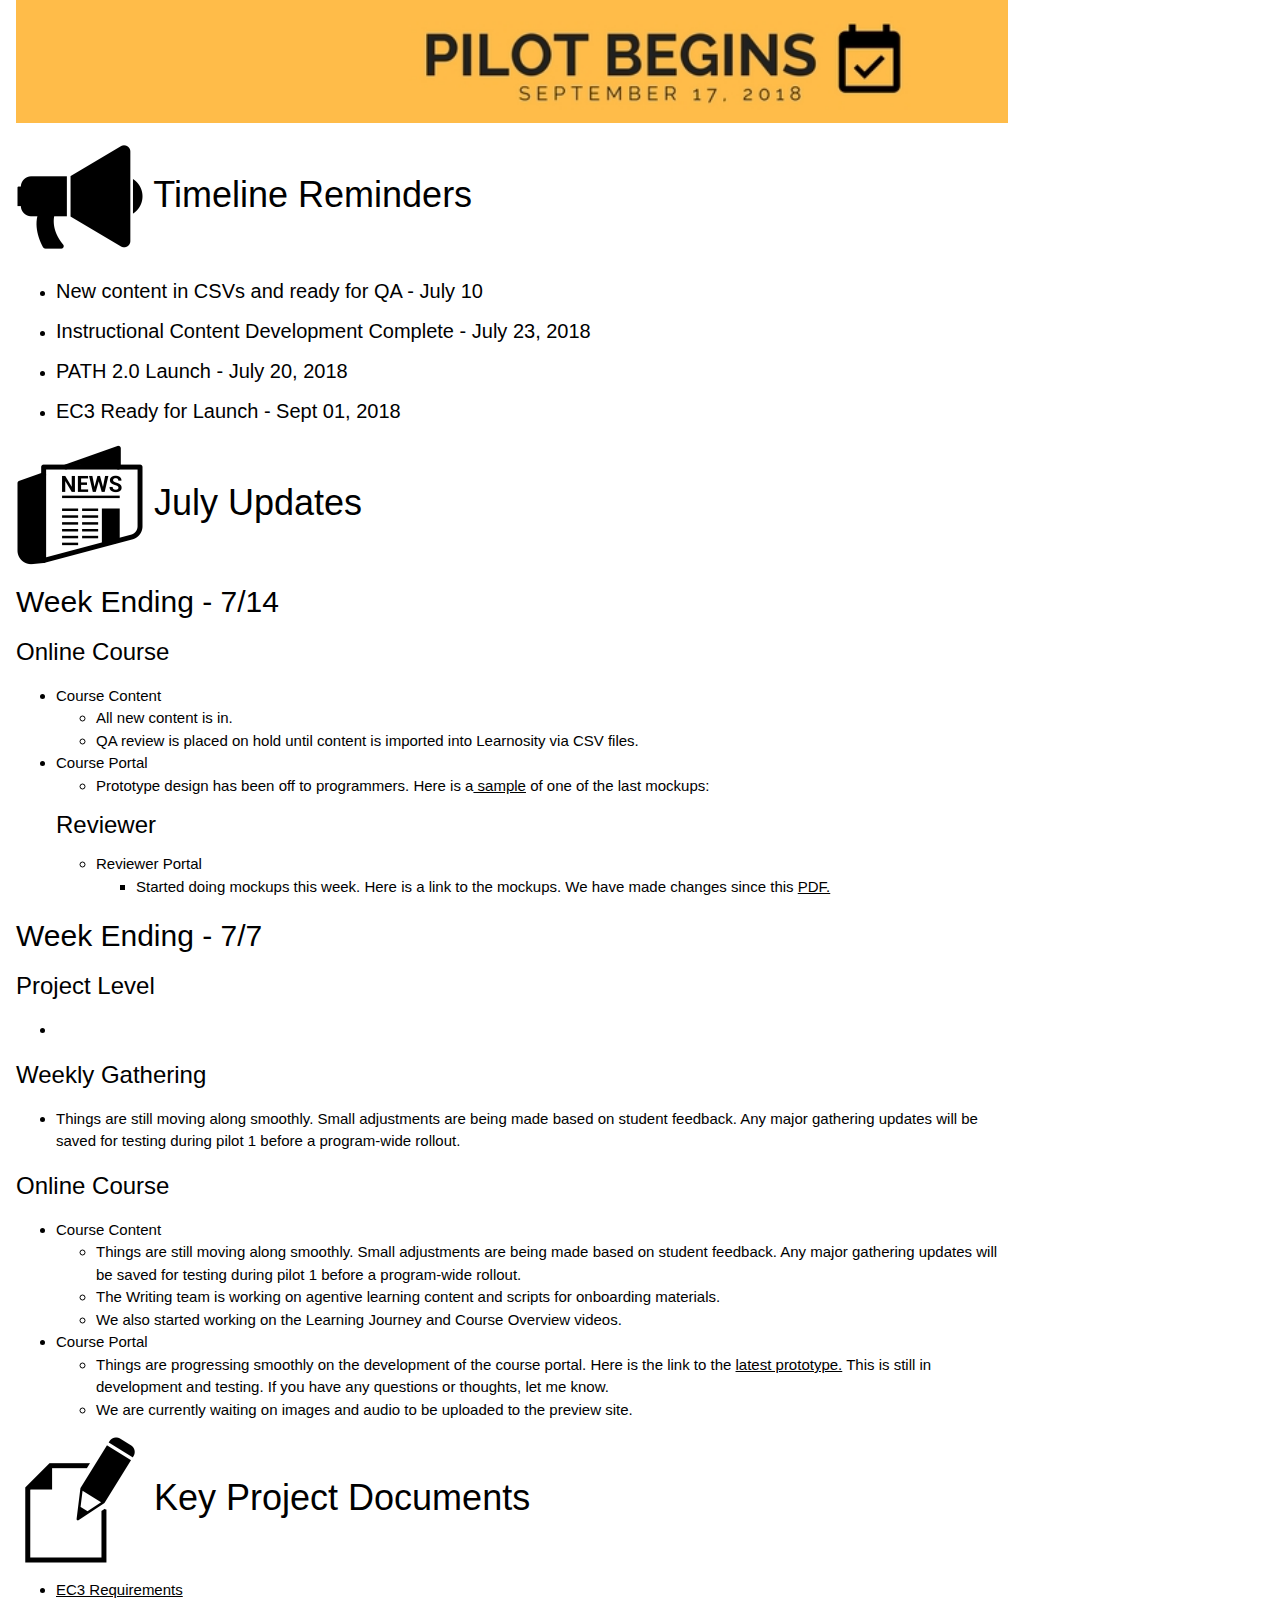
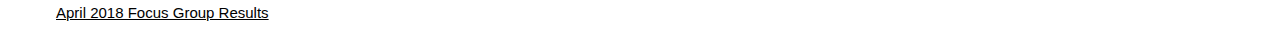
<file: index.html>
<!DOCTYPE html>
<html lang="en">
<head>
  
  <title>EnglishConnect 3 Status Page</title>
  <meta name="viewport" content="width=device-width, initial-scale=1">
  <!-- css -->
  <link rel="stylesheet" href="css/w3.css">
  <!-- <link href="css/skeleton.css" rel="stylesheet">
  <link href="css/normalize.css" rel="stylesheet"> -->
  
  
    </head>
    <body >
    <div class="w3-container" style="width:80%">
        <nav></nav>  
    <!--<section>
     <img src="images/timeline.png" style="width:100%"> 
     <h1>&nbsp;</h1>  
    </section> -->
    <section>
            <article>
                    <img src="images/pilotlaunchbanner.jpg" style="width:100%">    
                   </article>
    </section>
    <section>    
            <h1><img src="images/deadlines.png">&Tab;Timeline Reminders</h1>
            <article>
                <ul>
                        <li><h4>New content in CSVs and ready for QA - July 10</h4></li>
                        <li><h4>Instructional Content Development Complete - July 23, 2018</h4></li>
                    <li><h4>PATH 2.0 Launch - July 20, 2018</h4></li>
                    <li><h4>EC3 Ready for Launch - Sept 01, 2018</h4></li>
                </ul>
            </article>
            </section>
    <section>    
        <h1><img src="images/update.png">&Tab;July Updates</h1>
        <article>
            <!--class="w3-card-4 w3-container"-->
            <h2>Week Ending - 7/14</h2>
           
    <h3>Online Course</h3>
    <ul>
    <li>Course Content</li>
    <ul>
    <li>All new content is in.</li>
    <li>QA review is placed on hold until content is imported into Learnosity via CSV files.</li>
    </ul>
        <li>Course Portal</li>
        <ul>
        <li>Prototype design has been off to programmers.  Here is a<a href="https://ldschurch.invisionapp.com/share/7XMCBOIP8MJ" target="blank"> sample</a> of one of the last mockups: 

            </li>
        </ul>
        <h3>Reviewer</h3>
        <ul>
            <li>Reviewer Portal</li>
            <ul>
                <li>Started doing mockups this week. Here is a link to the mockups.  We have made changes since this <a href="reviewerPortalV1.pdf"> PDF.</a></li>
            </ul>
        </ul>
    
        </article>    
       
        <article>
                <!--class="w3-card-4 w3-container"-->
                <h2>Week Ending - 7/7</h2>
                <h3>Project Level</h3>
                <ul>
                    <li><Consolidated sprint structure across teams working on content to focus efforts. We are now working on a Wednesday to Tuesday COB schedule.</li>
                    
            </ul>
                
                <h3>Weekly Gathering</h3>
        <ul>
        <li>Things are still moving along smoothly. Small adjustments are being made based on student feedback.  Any major gathering updates will be saved for testing during pilot 1 before a program-wide rollout.</li>
        
        </ul>
        <h3>Online Course</h3>
        <ul>
        <li>Course Content</li>
        <ul>
        <li>Things are still moving along smoothly. Small adjustments are being made based on student feedback.  Any major gathering updates will be saved for testing during pilot 1 before a program-wide rollout.</li>
        <li>The Writing team is working on agentive learning content and scripts for onboarding materials.</li>
        <li>We also started working on the Learning Journey and Course Overview videos.</li>
        </ul>
            <li>Course Portal</li>
            <ul>
            <li>Things are progressing smoothly on the development of the course portal.  Here is the link to the <a href="https://ldschurch.invisionapp.com/share/7XMCBOIP8MJ" target="blank">latest prototype.</a> This is still in development and testing.  If you have any questions or thoughts, let me know.

                </li>
            </ul>
            <ul>
                <li>We are currently waiting on images and audio to be uploaded to the preview site.</li>
            </ul>
        
            </article>    
           
    </section>
<section>
        <h1><img src="images/documents.png">&Tab;Key Project Documents</h1>  
        <ul>

            <li><a href="https://drive.google.com/file/d/1KIl8Cb9LLQLCY2amOkPYRyFSkmgkon2F/view?usp=sharing">EC3 Requirements</a></li>
            <l1><a href="https://drive.google.com/file/d/1GURppdSE5KUlBDdWcLyOYy90j99YKzuJ/view?usp=sharing">April 2018 Focus Group Results</a></l1>
        </ul> 
    </section>
    </div>
    </body>
    </html>
</file>
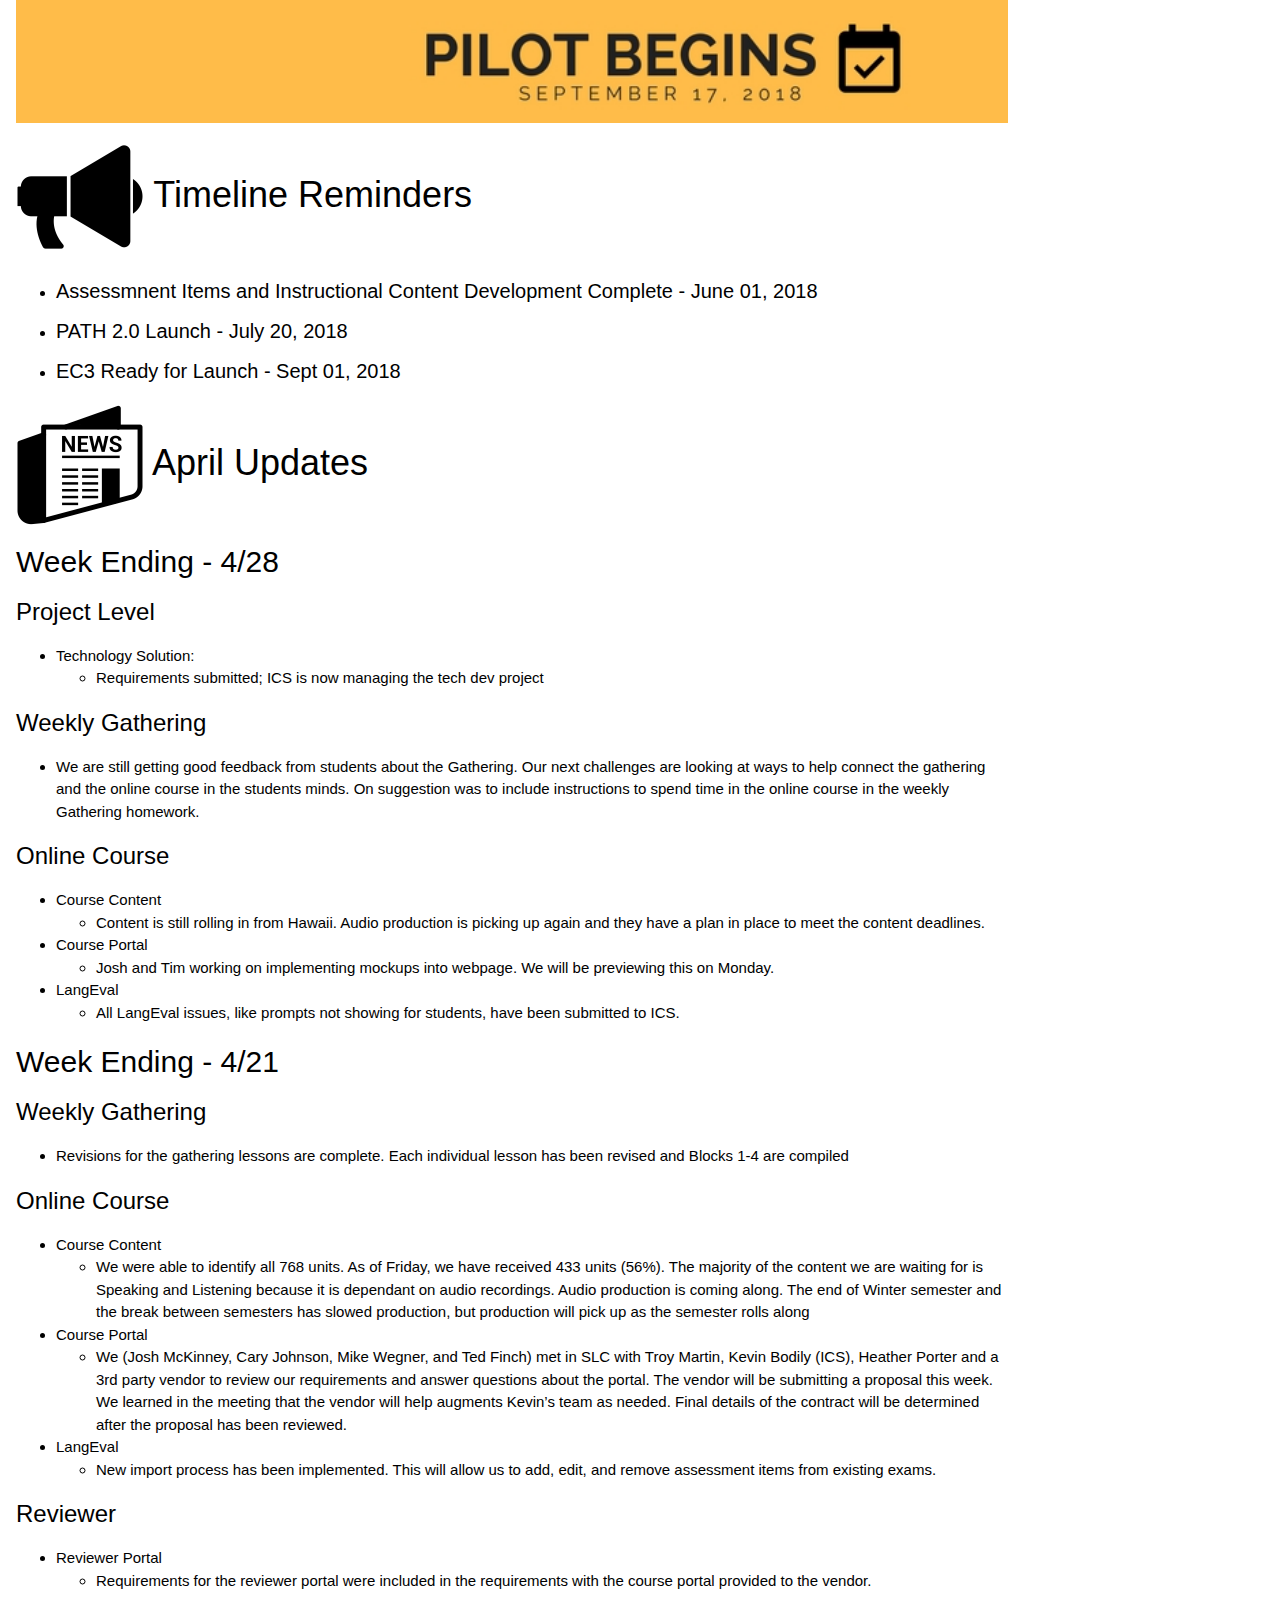
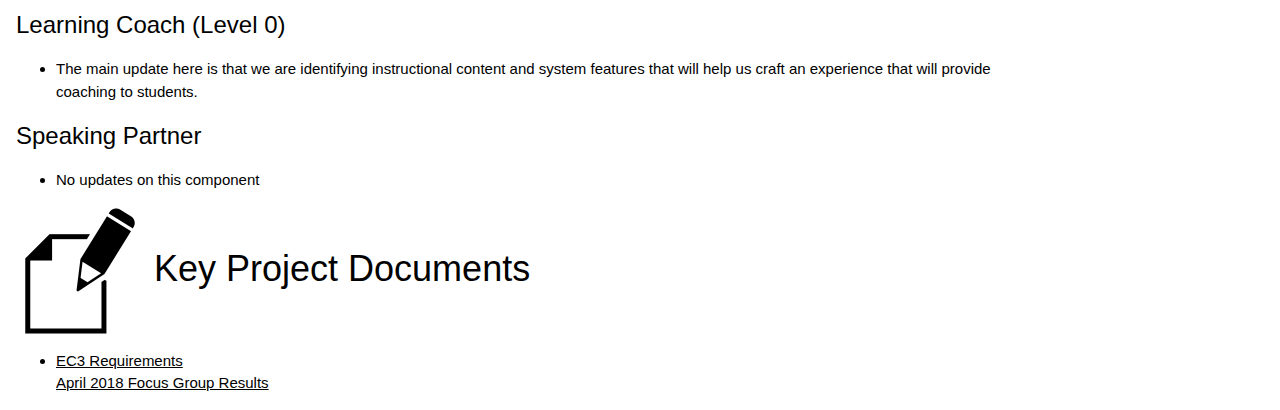
<file: April2018.html>
<!DOCTYPE html>
<html lang="en">
<head>
  
  <title>EnglishConnect 3 Status Page - April 2018</title>
  <meta name="viewport" content="width=device-width, initial-scale=1">
  <!-- css -->
  <link rel="stylesheet" href="css/w3.css">
  <!-- <link href="css/skeleton.css" rel="stylesheet">
  <link href="css/normalize.css" rel="stylesheet"> -->
  
  
    </head>
    <body >
    <div class="w3-container" style="width:80%">
        <nav></nav>  
    <!--<section>
     <img src="images/timeline.png" style="width:100%"> 
     <h1>&nbsp;</h1>  
    </section> -->
    <section>
            <article>
                    <img src="images/pilotlaunchbanner.jpg" style="width:100%">    
                   </article>
    </section>
    <section>    
            <h1><img src="images/deadlines.png">&Tab;Timeline Reminders</h1>
            <article>
                <ul>
                        <li><h4>Assessmnent Items and Instructional Content Development Complete - June 01, 2018</h4></li>
                    <li><h4>PATH 2.0 Launch - July 20, 2018</h4></li>
                    <li><h4>EC3 Ready for Launch - Sept 01, 2018</h4></li>
                </ul>
            </article>
            </section>
    <section>    
        <h1><img src="images/update.png">&Tab;April Updates</h1>
        <article>
                <!--class="w3-card-4 w3-container"-->
                <h2>Week Ending - 4/28</h2>
                <h3>Project Level</h3>
                <UL>
                    <li>Technology Solution:</li>
                    <ul>
                        <li>Requirements submitted; ICS is now managing the tech dev project</li>
                    </ul>
                </UL>
                <h3>Weekly Gathering</h3>
        <ul>
        <li>We are still getting good feedback from students about the Gathering.  Our next challenges are looking at ways to help connect the gathering and the online course in the students minds.  On suggestion was to include instructions to spend time in the online course in the weekly Gathering homework.</li>
        </ul>
        <h3>Online Course</h3>
        <ul>
        <li>Course Content</li>
        <ul>
        <li>Content is still rolling in from Hawaii.  Audio production is picking up again and they have a plan in place to meet the content deadlines.</li>
        </ul>
        <li>Course Portal</li>
        <ul>
        <li>Josh and Tim working on implementing mockups into webpage.  We will be previewing this on Monday. </li>
        </ul>
        <li>LangEval</li>
        <ul>
        <li>All LangEval issues, like prompts not showing for students, have been submitted to ICS.</li>
        </ul>
        </ul>
        
            </article>  
    <article>
        <!--class="w3-card-4 w3-container"-->
        <h2>Week Ending - 4/21</h2>
        <h3>Weekly Gathering</h3>
<ul>
<li>Revisions for the gathering lessons are complete. Each individual lesson has been revised and Blocks 1-4 are compiled</li>
</ul>
<h3>Online Course</h3>
<ul>
<li>Course Content</li>
<ul>
<li>We were able to identify all 768 units. As of Friday, we have received 433 units (56%). The majority of the content we are waiting for is Speaking and Listening because it is dependant on audio recordings. Audio production is coming along. The end of Winter semester and the break between semesters has slowed production, but production will pick up as the semester rolls along</li>
</ul>
<li>Course Portal</li>
<ul>
<li>We (Josh McKinney, Cary Johnson, Mike Wegner, and Ted Finch) met in SLC with Troy Martin, Kevin Bodily (ICS), Heather Porter and a 3rd party vendor to review our requirements and answer questions about the portal. The vendor will be submitting a proposal this week. We learned in the meeting that the vendor will help augments Kevin&rsquo;s team as needed. Final details of the contract will be determined after the proposal has been reviewed.</li>
</ul>
<li>LangEval</li>
<ul>
<li>New import process has been implemented. This will allow us to add, edit, and remove assessment items from existing exams.</li>
</ul>
</ul>
<h3>Reviewer</h3>
<ul>
<li>Reviewer Portal</li>
<ul>
<li>Requirements for the reviewer portal were included in the requirements with the course portal provided to the vendor.</li>
</ul>
</ul>
<h3>Learning Coach (Level 0)</h3>
<ul>
<li>The main update here is that we are identifying instructional content and system features that will help us craft an experience that will provide coaching to students.</li>
</ul>
<h3>Speaking Partner</h3>
<ul>
<li>No updates on this component</li>
</ul>
    </article>  
   
    </section>
<section>
        <h1><img src="images/documents.png">&Tab;Key Project Documents</h1>  
        <ul>
           <!-- <li><a href=https://office365lds-my.sharepoint.com/:w:/r/personal/peng_ldschurch_org/_layouts/15/Doc.aspx?sourcedoc=%7Bad5ab481-b5d3-4d54-bd5e-77616a2dfb9b%7D&action=default>Market Problem: EC3</a></li> -->
            <li><a href="https://drive.google.com/file/d/1KIl8Cb9LLQLCY2amOkPYRyFSkmgkon2F/view?usp=sharing">EC3 Requirements</a></li>
            <l1><a href="https://drive.google.com/file/d/1GURppdSE5KUlBDdWcLyOYy90j99YKzuJ/view?usp=sharing">April 2018 Focus Group Results</a></l1>
        </ul> 
    </section>
    </div>
    </body>
    </html>
</file>
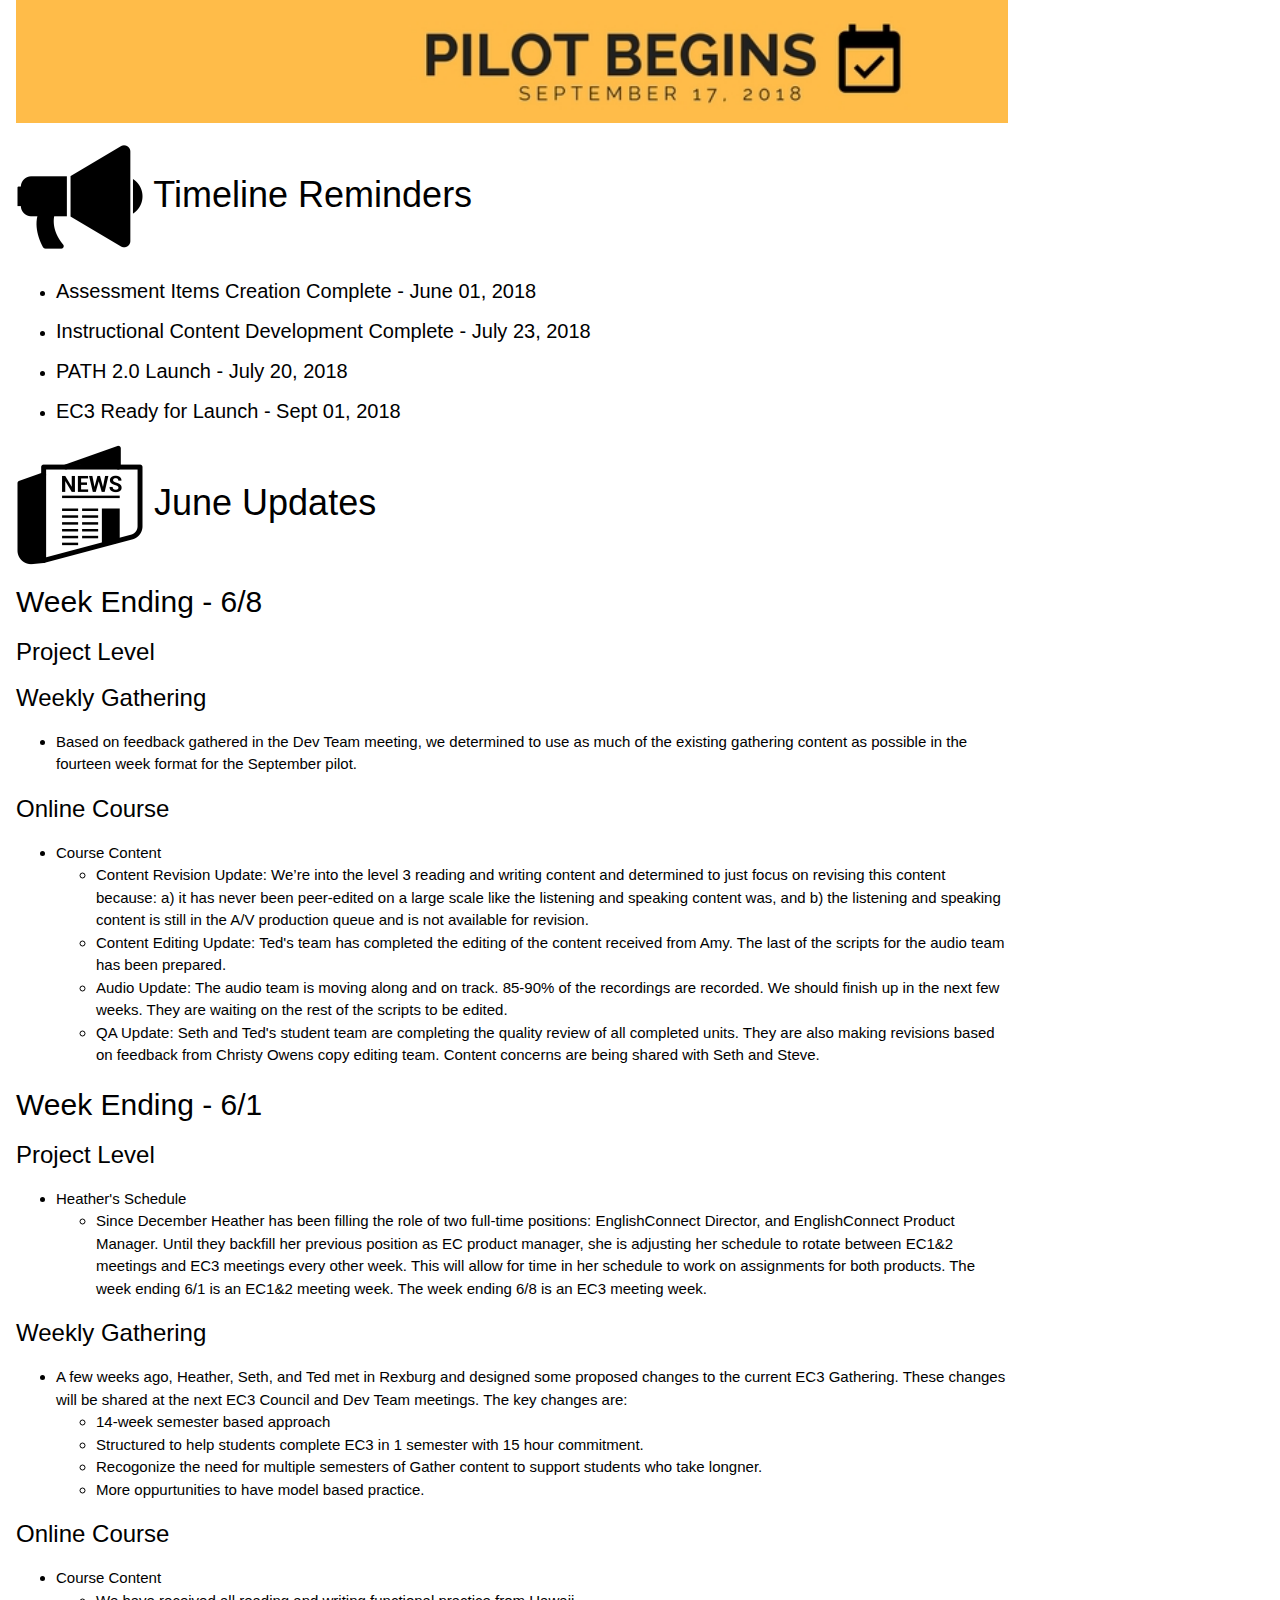
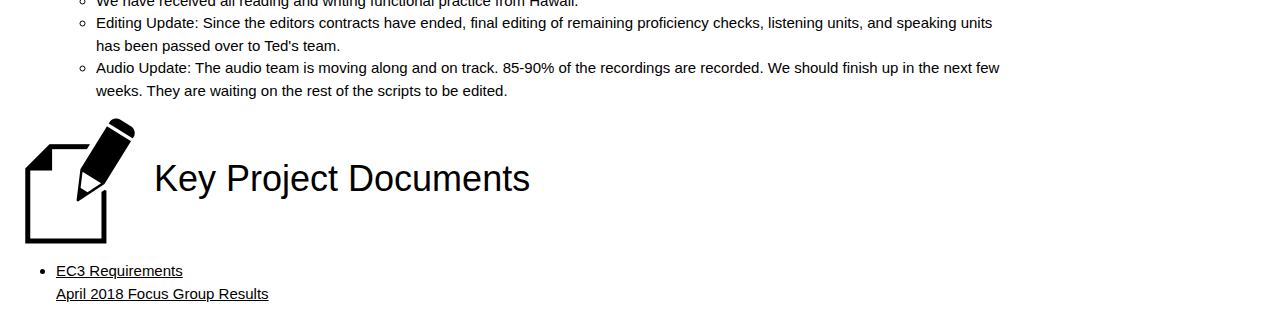
<file: June2018.html>
<!DOCTYPE html>
<html lang="en">
<head>
  
  <title>EnglishConnect 3 Status Page - June 2018</title>
  <meta name="viewport" content="width=device-width, initial-scale=1">
  <!-- css -->
  <link rel="stylesheet" href="css/w3.css">
  <!-- <link href="css/skeleton.css" rel="stylesheet">
  <link href="css/normalize.css" rel="stylesheet"> -->
  
  
    </head>
    <body >
    <div class="w3-container" style="width:80%">
        <nav></nav>  
    <!--<section>
     <img src="images/timeline.png" style="width:100%"> 
     <h1>&nbsp;</h1>  
    </section> -->
    <section>
            <article>
                    <img src="images/pilotlaunchbanner.jpg" style="width:100%">    
                   </article>
    </section>
    <section>    
            <h1><img src="images/deadlines.png">&Tab;Timeline Reminders</h1>
            <article>
                <ul>
                        <li><h4>Assessment Items Creation Complete - June 01, 2018</h4></li>
                        <li><h4>Instructional Content Development Complete - July 23, 2018</h4></li>
                    <li><h4>PATH 2.0 Launch - July 20, 2018</h4></li>
                    <li><h4>EC3 Ready for Launch - Sept 01, 2018</h4></li>
                </ul>
            </article>
            </section>
    <section>    
        <h1><img src="images/update.png">&Tab;June Updates</h1>
        <article>
                <!--class="w3-card-4 w3-container"-->
                <h2>Week Ending - 6/8</h2>
                <h3>Project Level</h3>
                
                </UL>
                <h3>Weekly Gathering</h3>
        <ul>
        <li>Based on feedback gathered in the Dev Team meeting, we determined to use as much of the existing gathering content as possible in the fourteen week format for the September pilot.</li>
        
        </ul>
        <h3>Online Course</h3>
        <ul>
        <li>Course Content</li>
        <ul>
        <li>Content Revision Update: We’re into the level 3 reading and writing content and determined to just focus on revising this content because: a) it has never been peer-edited on a large scale like the listening and speaking content was, and b) the listening and speaking content is still in the A/V production queue and is not available for revision. 
        </li>
<li>Content Editing Update: Ted's team has completed the editing of the content received from Amy. The last of the scripts for the audio team has been prepared.  </li>
<li>Audio Update: The audio team is moving along and on track. 85-90% of the recordings are recorded. We should finish up in the next few weeks. They are waiting on the rest of the scripts to be edited.</li>
<li>QA Update: Seth and Ted's student team are completing the quality review of all completed units. They are also making revisions based on feedback from Christy Owens copy editing team.  Content concerns are being shared with Seth and Steve.</li>
        </ul>
        
        
            </article>    
            <article>
                <!--class="w3-card-4 w3-container"-->
                <h2>Week Ending - 6/1</h2>
                <h3>Project Level</h3>
                <UL>
                    <li>Heather's Schedule</li>
                    <ul>
                        <li>Since December Heather has been filling the role of two full-time positions: EnglishConnect Director, and EnglishConnect Product Manager. Until they backfill her previous position as EC product manager, she is adjusting her schedule to rotate between EC1&2 meetings and EC3 meetings every other week.  This will allow for time in her schedule to work on assignments for both products. The week ending 6/1 is an EC1&2 meeting week. The week ending 6/8 is an EC3 meeting week.</li>
                    </ul>
                </UL>
                <h3>Weekly Gathering</h3>
        <ul>
        <li>A few weeks ago, Heather, Seth, and Ted met in Rexburg and designed some proposed changes to the current EC3 Gathering. These changes will be shared at the next EC3 Council and Dev Team meetings. The key changes are:</li>
        <ul>
            <li>14-week semester based approach</li>
            <li>Structured to help students complete EC3 in 1 semester with 15 hour commitment.</li>
            <li>Recogonize the need for multiple semesters of Gather content to support students who take longner.</li>
            <li>More oppurtunities to have model based practice.</li>

        </ul>
        </ul>
        <h3>Online Course</h3>
        <ul>
        <li>Course Content</li>
        <ul>
        <li>We have received all reading and writing functional practice from Hawaii. 
        </li>
<li>Editing Update: Since the editors contracts have ended, final editing of remaining proficiency checks, listening units, and speaking units has been passed over to Ted's team.</li>
<li>Audio Update: The audio team is moving along and on track. 85-90% of the recordings are recorded. We should finish up in the next few weeks. They are waiting on the rest of the scripts to be edited.</li>
        </ul>
        
        
            </article> 
    </section>
<section>
        <h1><img src="images/documents.png">&Tab;Key Project Documents</h1>  
        <ul>
           <!-- <li><a href=https://office365lds-my.sharepoint.com/:w:/r/personal/peng_ldschurch_org/_layouts/15/Doc.aspx?sourcedoc=%7Bad5ab481-b5d3-4d54-bd5e-77616a2dfb9b%7D&action=default>Market Problem: EC3</a></li> -->
            <li><a href="https://drive.google.com/file/d/1KIl8Cb9LLQLCY2amOkPYRyFSkmgkon2F/view?usp=sharing">EC3 Requirements</a></li>
            <l1><a href="https://drive.google.com/file/d/1GURppdSE5KUlBDdWcLyOYy90j99YKzuJ/view?usp=sharing">April 2018 Focus Group Results</a></l1>
        </ul> 
    </section>
    </div>
    </body>
    </html>
</file>
<file: css/skeleton.css>
/*
* Skeleton V2.0.4
* Copyright 2014, Dave Gamache
* www.getskeleton.com
* Free to use under the MIT license.
* http://www.opensource.org/licenses/mit-license.php
* 12/29/2014
*/


/* Table of contents
––––––––––––––––––––––––––––––––––––––––––––––––––
- Grid
- Base Styles
- Typography
- Links
- Buttons
- Forms
- Lists
- Code
- Tables
- Spacing
- Utilities
- Clearing
- Media Queries
*/


/* Grid
–––––––––––––––––––––––––––––––––––––––––––––––––– */
.container {
  position: relative;
  width: 100%;
  max-width: 960px;
  margin: 0 auto;
  padding: 0 20px;
  box-sizing: border-box; }
.column,
.columns {
  width: 100%;
  float: left;
  box-sizing: border-box; }

/* For devices larger than 400px */
@media (min-width: 400px) {
  .container {
    width: 85%;
    padding: 0; }
}

/* For devices larger than 550px */
@media (min-width: 550px) {
  .container {
    width: 80%; }
  .column,
  .columns {
    margin-left: 4%; }
  .column:first-child,
  .columns:first-child {
    margin-left: 0; }

  .one.column,
  .one.columns                    { width: 4.66666666667%; }
  .two.columns                    { width: 13.3333333333%; }
  .three.columns                  { width: 22%;            }
  .four.columns                   { width: 30.6666666667%; }
  .five.columns                   { width: 39.3333333333%; }
  .six.columns                    { width: 48%;            }
  .seven.columns                  { width: 56.6666666667%; }
  .eight.columns                  { width: 65.3333333333%; }
  .nine.columns                   { width: 74.0%;          }
  .ten.columns                    { width: 82.6666666667%; }
  .eleven.columns                 { width: 91.3333333333%; }
  .twelve.columns                 { width: 100%; margin-left: 0; }

  .one-third.column               { width: 30.6666666667%; }
  .two-thirds.column              { width: 65.3333333333%; }

  .one-half.column                { width: 48%; }

  /* Offsets */
  .offset-by-one.column,
  .offset-by-one.columns          { margin-left: 8.66666666667%; }
  .offset-by-two.column,
  .offset-by-two.columns          { margin-left: 17.3333333333%; }
  .offset-by-three.column,
  .offset-by-three.columns        { margin-left: 26%;            }
  .offset-by-four.column,
  .offset-by-four.columns         { margin-left: 34.6666666667%; }
  .offset-by-five.column,
  .offset-by-five.columns         { margin-left: 43.3333333333%; }
  .offset-by-six.column,
  .offset-by-six.columns          { margin-left: 52%;            }
  .offset-by-seven.column,
  .offset-by-seven.columns        { margin-left: 60.6666666667%; }
  .offset-by-eight.column,
  .offset-by-eight.columns        { margin-left: 69.3333333333%; }
  .offset-by-nine.column,
  .offset-by-nine.columns         { margin-left: 78.0%;          }
  .offset-by-ten.column,
  .offset-by-ten.columns          { margin-left: 86.6666666667%; }
  .offset-by-eleven.column,
  .offset-by-eleven.columns       { margin-left: 95.3333333333%; }

  .offset-by-one-third.column,
  .offset-by-one-third.columns    { margin-left: 34.6666666667%; }
  .offset-by-two-thirds.column,
  .offset-by-two-thirds.columns   { margin-left: 69.3333333333%; }

  .offset-by-one-half.column,
  .offset-by-one-half.columns     { margin-left: 52%; }

}


/* Base Styles
–––––––––––––––––––––––––––––––––––––––––––––––––– */
/* NOTE
html is set to 62.5% so that all the REM measurements throughout Skeleton
are based on 10px sizing. So basically 1.5rem = 15px :) */
html {
  font-size: 62.5%; }
body {
  font-size: 1.5em; /* currently ems cause chrome bug misinterpreting rems on body element */
  line-height: 1.6;
  font-weight: 400;
  font-family: "Raleway", "HelveticaNeue", "Helvetica Neue", Helvetica, Arial, sans-serif;
  color: #222; }


/* Typography
–––––––––––––––––––––––––––––––––––––––––––––––––– */
h1, h2, h3, h4, h5, h6 {
  margin-top: 0;
  margin-bottom: 2rem;
  font-weight: 300; }
h1 { font-size: 4.0rem; line-height: 1.2;  letter-spacing: -.1rem;}
h2 { font-size: 3.6rem; line-height: 1.25; letter-spacing: -.1rem; }
h3 { font-size: 3.0rem; line-height: 1.3;  letter-spacing: -.1rem; }
h4 { font-size: 2.4rem; line-height: 1.35; letter-spacing: -.08rem; }
h5 { font-size: 1.8rem; line-height: 1.5;  letter-spacing: -.05rem; }
h6 { font-size: 1.5rem; line-height: 1.6;  letter-spacing: 0; }

/* Larger than phablet */
@media (min-width: 550px) {
  h1 { font-size: 5.0rem; }
  h2 { font-size: 4.2rem; }
  h3 { font-size: 3.6rem; }
  h4 { font-size: 3.0rem; }
  h5 { font-size: 2.4rem; }
  h6 { font-size: 1.5rem; }
}

p {
  margin-top: 0; }


/* Links
–––––––––––––––––––––––––––––––––––––––––––––––––– */
a {
  color: #1EAEDB; }
a:hover {
  color: #0FA0CE; }


/* Buttons
–––––––––––––––––––––––––––––––––––––––––––––––––– */
.button,
button,
input[type="submit"],
input[type="reset"],
input[type="button"] {
  display: inline-block;
  height: 38px;
  padding: 0 30px;
  color: #555;
  text-align: center;
  font-size: 11px;
  font-weight: 600;
  line-height: 38px;
  letter-spacing: .1rem;
  text-transform: uppercase;
  text-decoration: none;
  white-space: nowrap;
  background-color: transparent;
  border-radius: 4px;
  border: 1px solid #bbb;
  cursor: pointer;
  box-sizing: border-box; }
.button:hover,
button:hover,
input[type="submit"]:hover,
input[type="reset"]:hover,
input[type="button"]:hover,
.button:focus,
button:focus,
input[type="submit"]:focus,
input[type="reset"]:focus,
input[type="button"]:focus {
  color: #333;
  border-color: #888;
  outline: 0; }
.button.button-primary,
button.button-primary,
input[type="submit"].button-primary,
input[type="reset"].button-primary,
input[type="button"].button-primary {
  color: #FFF;
  background-color: #33C3F0;
  border-color: #33C3F0; }
.button.button-primary:hover,
button.button-primary:hover,
input[type="submit"].button-primary:hover,
input[type="reset"].button-primary:hover,
input[type="button"].button-primary:hover,
.button.button-primary:focus,
button.button-primary:focus,
input[type="submit"].button-primary:focus,
input[type="reset"].button-primary:focus,
input[type="button"].button-primary:focus {
  color: #FFF;
  background-color: #1EAEDB;
  border-color: #1EAEDB; }


/* Forms
–––––––––––––––––––––––––––––––––––––––––––––––––– */
input[type="email"],
input[type="number"],
input[type="search"],
input[type="text"],
input[type="tel"],
input[type="url"],
input[type="password"],
textarea,
select {
  height: 38px;
  padding: 6px 10px; /* The 6px vertically centers text on FF, ignored by Webkit */
  background-color: #fff;
  border: 1px solid #D1D1D1;
  border-radius: 4px;
  box-shadow: none;
  box-sizing: border-box; }
/* Removes awkward default styles on some inputs for iOS */
input[type="email"],
input[type="number"],
input[type="search"],
input[type="text"],
input[type="tel"],
input[type="url"],
input[type="password"],
textarea {
  -webkit-appearance: none;
     -moz-appearance: none;
          appearance: none; }
textarea {
  min-height: 65px;
  padding-top: 6px;
  padding-bottom: 6px; }
input[type="email"]:focus,
input[type="number"]:focus,
input[type="search"]:focus,
input[type="text"]:focus,
input[type="tel"]:focus,
input[type="url"]:focus,
input[type="password"]:focus,
textarea:focus,
select:focus {
  border: 1px solid #33C3F0;
  outline: 0; }
label,
legend {
  display: block;
  margin-bottom: .5rem;
  font-weight: 600; }
fieldset {
  padding: 0;
  border-width: 0; }
input[type="checkbox"],
input[type="radio"] {
  display: inline; }
label > .label-body {
  display: inline-block;
  margin-left: .5rem;
  font-weight: normal; }


/* Lists
–––––––––––––––––––––––––––––––––––––––––––––––––– */
ul {
  list-style: circle inside; }
ol {
  list-style: decimal inside; }
ol, ul {
  padding-left: 0;
  margin-top: 0; }
ul ul,
ul ol,
ol ol,
ol ul {
  margin: 1.5rem 0 1.5rem 3rem;
  font-size: 90%; }
li {
  margin-bottom: 1rem; }


/* Code
–––––––––––––––––––––––––––––––––––––––––––––––––– */
code {
  padding: .2rem .5rem;
  margin: 0 .2rem;
  font-size: 90%;
  white-space: nowrap;
  background: #F1F1F1;
  border: 1px solid #E1E1E1;
  border-radius: 4px; }
pre > code {
  display: block;
  padding: 1rem 1.5rem;
  white-space: pre; }


/* Tables
–––––––––––––––––––––––––––––––––––––––––––––––––– */
th,
td {
  padding: 12px 15px;
  text-align: left;
  border-bottom: 1px solid #E1E1E1; }
th:first-child,
td:first-child {
  padding-left: 0; }
th:last-child,
td:last-child {
  padding-right: 0; }


/* Spacing
–––––––––––––––––––––––––––––––––––––––––––––––––– */
button,
.button {
  margin-bottom: 1rem; }
input,
textarea,
select,
fieldset {
  margin-bottom: 1.5rem; }
pre,
blockquote,
dl,
figure,
table,
p,
ul,
ol,
form {
  margin-bottom: 2.5rem; }


/* Utilities
–––––––––––––––––––––––––––––––––––––––––––––––––– */
.u-full-width {
  width: 100%;
  box-sizing: border-box; }
.u-max-full-width {
  max-width: 100%;
  box-sizing: border-box; }
.u-pull-right {
  float: right; }
.u-pull-left {
  float: left; }


/* Misc
–––––––––––––––––––––––––––––––––––––––––––––––––– */
hr {
  margin-top: 3rem;
  margin-bottom: 3.5rem;
  border-width: 0;
  border-top: 1px solid #E1E1E1; }

img {
  max-width:100%;
  height:auto;
}

/* Clearing
–––––––––––––––––––––––––––––––––––––––––––––––––– */

/* Self Clearing Goodness */
.container:after,
.row:after,
.u-cf {
  content: "";
  display: table;
  clear: both; }


/* Media Queries
–––––––––––––––––––––––––––––––––––––––––––––––––– */
/*
Note: The best way to structure the use of media queries is to create the queries
near the relevant code. For example, if you wanted to change the styles for buttons
on small devices, paste the mobile query code up in the buttons section and style it
there.
*/


/* Larger than mobile */
@media (min-width: 400px) {}

/* Larger than phablet (also point when grid becomes active) */
@media (min-width: 550px) {}

/* Larger than tablet */
@media (min-width: 750px) {}

/* Larger than desktop */
@media (min-width: 1000px) {}

/* Larger than Desktop HD */
@media (min-width: 1200px) {}
</file>
